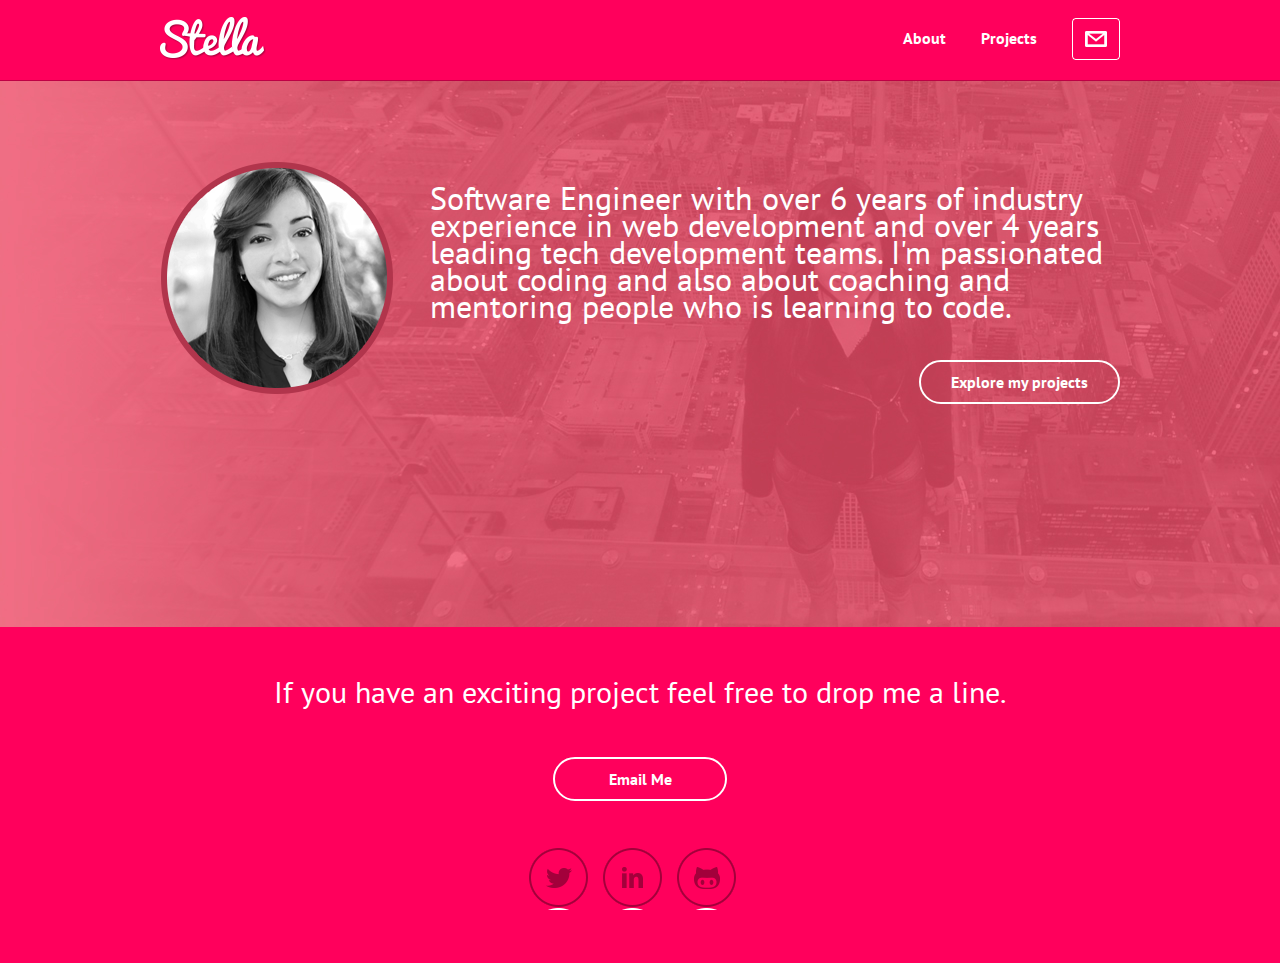
<file: index_old.html>
<html>
<head>
	<link href='http://fonts.googleapis.com/css?family=PT+Sans:400,700' rel='stylesheet' type='text/css'>
	<meta charset="UTF-8" />
	<link rel="icon" type="image/png" href="img/favicon.png">
	<title>Stella Miranda</title>
	<link rel="stylesheet" type="text/css" href="css/index.css">
        <meta name="description" content="Stella Miranda personal website">
        <meta http-equiv="content-type" content="text/html;charset=UTF-8">
        <meta name="keywords" content="Stella Miranda, Stella, Miranda, fashionate, ruby on rails, rails developer, software architect, software engineer">
        <meta name="author" content="Stella Miranda">
</head>
<body>
	<header>
		<div class="wrap">
			<h1><a href="#"><img src="img/logo.png"></a></h1>
			<ul>
				<li><a href="#">About</a></li>
				<li><a href="#">Projects</a></li>
				<li><a href="mailto:stellamariam@gmail.com"><img src="img/email.png"></a></li>
			</ul>
		</div>
	</header>
	<div id="bio">
		<div class="wrap">
			<img src="img/photo.png">
			<p>Software Engineer with over 6 years of industry experience in web development and over 4 years leading tech development teams. 
I'm passionated about coding and also about coaching and mentoring people who is learning to code.
			</p>
			<a href="#" class="btn">Explore my projects</a>
		</div>
	</div>
	<!--section>
		<div class="wrap">
			<h2>Projects</h2>
			<p>Lorem ipsum dolor sit amet, consectetur adipiscing elit. Aenean id nibh ante, id commodo itus nisl. Etiam sagittis sem ut mauris blandit pulvinar. Praesent faucibus neque id sem venenatis feugiat.
			</p>
			<div id="projects">
				<ul class="thumbnails">
					<li>
						<a href="#">
							<img src="img/dashable.png">
							<h3>Dashable</h3>
							<span>Ruby, Ruby on Rails, Scrum</span>
						</a>
					</li>
					<li>
						<a href="#">
							<img src="img/rallyhood.png">
							<h3>Rallyhood</h3>
							<span>Ruby, Ruby on Rails, nodeJS</span>
						</a>
					</li>
					<li>
						<a href="#">
							<img src="img/dashable.png">
							<h3>Dashable</h3>
							<span>Ruby, Ruby on Rails, Scrum</span>
						</a>
					</li>
				</ul>
				<ul class="thumbnails">
					<li>
						<a href="#">
							<img src="img/dashable.png">
							<h3>Dashable</h3>
							<span>Ruby, Ruby on Rails, Scrum</span>
						</a>
					</li>
					<li>
						<a href="#">
							<img src="img/rallyhood.png">
							<h3>Rallyhood</h3>
							<span>Ruby, Ruby on Rails, nodeJS</span>
						</a>
					</li>
					<li>
						<a href="#">
							<img src="img/dashable.png">
							<h3>Dashable</h3>
							<span>Ruby, Ruby on Rails, Scrum</span>
						</a>
					</li>
				</ul>
			</div>
		</div>
	</section-->
	<footer>
		<div class="wrap">
		  <span>If you have an exciting project feel free to drop me a line.</span>
		  <a href="mailto:stellamariam@gmail.com" class="btn">Email Me</a>
		  <ul>
			  <li><a target="_blank" href="https://twitter.com/fashionate" class="twitter"></a></li>
			  <li><a target="_blank" href="https://www.linkedin.com/profile/view?id=52948927" class="linkedin"></a></li>
			  <li><a target="_blank" href="https://github.com/stellamiranda" class="github"></a></li>
			  <!--li><a target="_blank" href="#" class="flickr"></a></li-->
		  </ul>
		</div>  
	</footer>
</body>
</html>
</file>
<file: css/index.css>
@charset "UFT-8";
/* Reset
============================================================ */
html,body,div,span,object,iframe,h1,h2,h3,h4,h5,h6,p,blockquote,pre,abbr,address,cite,code,del,dfn,em,img,ins,kbd,q,samp,small,strong,sub,sup,var,b,i,dl,dt,dd,ol,ul,li,fieldset,form,label,legend,table,caption,tbody,tfoot,thead,tr,th,td,article,aside,canvas,details,figcaption,figure,footer,header,hgroup,menu,nav,section,summary,time,mark,audio,video{border:0;outline:0;font-size:100%;vertical-align:baseline;background:transparent;margin:0;padding:0;}body{line-height:1;}article,aside,details,figcaption,figure,footer,header,hgroup,menu,nav,section{display:block;}audio,canvas,video{display:inline-block;*display:inline;*zoom:1;}audio:not([controls]){display:none;}[hidden]{display:none;}html{font-size:100%;overflow-y:scroll;-webkit-text-size-adjust:100%;-ms-text-size-adjust:100%;}nav ul{list-style:none;}blockquote,q{quotes:none;}blockquote:before,blockquote:after,q:before,q:after{content:none;}a{font-size:100%;vertical-align:baseline;background:transparent;margin:0;padding:0;}ins{background-color:#ff9;color:#000;text-decoration:none;}mark{background-color:#ff9;color:#000;font-style:italic;font-weight:700;}del{text-decoration:line-through;}abbr[title],dfn[title]{border-bottom:1px dotted;cursor:help;}table{border-collapse:collapse;border-spacing:0;}hr{display:block;height:1px;border:0;border-top:1px solid #ccc;margin:1em 0;padding:0;}input,select{vertical-align:middle;}input,textarea,select{font:inherit;}ul{list-style:none;}input:focus,textarea:focus,select:focus{outline: none;}textarea{resize:none;overflow:auto; vertical-align:top;}input,textarea{border:0 none; padding:0;margin:0;}img{border:0;-ms-interpolation-mode:bicubic;} button, input{line-height:normal;*overflow:visible;} button, html input[type="button"], input[type="reset"], input[type="submit"]{cursor:pointer; -webkit-appearance:button;}input[type="checkbox"], input[type="radio"]{box-sizing:border-box;padding:0;}input[type="search"]{-webkit-appearance:textfield;-moz-box-sizing:content-box;-webkit-box-sizing:content-box;box-sizing:content-box;}input[type="search"]::-webkit-search-decoration{-webkit-appearance:none;}button::-moz-focus-inner, input::-moz-focus-inner{border:0;padding:0;}select{cursor:pointer;}

/* Generals
============================================================ */

body {
	font-family: 'PT Sans', sans-serif;
}

.wrap {
	width: 960px;
	margin: 0 auto;
}

/* Header
============================================================ */

header {
	background: #ff005c;
	height: 80px;
	text-align: center;
	font-weight: 300;
	color: #fff;
	border-bottom: 1px solid #bf0045;
	-webkit-font-smoothing: antialiased;
  -moz-osx-font-smoothing: grayscale;
}

header h1 {
	float: left;
	margin-top: 17px;
}

header ul {
	float: right;
}

header li {
	float: left;
	margin-left: 35px;
	margin-top: 30px;
	font-weight: 700;
}

header a {
	color: #fff;
	text-decoration: none;
}

header a:hover {
	color: #bf0045;
}

header li img {
	margin-top: -12px;
}

#bio {
	background: #ff005c;
	background-image: url('../img/background2.jpg');
	height: 546px;
	color: fff;
	-webkit-font-smoothing: antialiased;
  -moz-osx-font-smoothing: grayscale;
}

#bio img {
	float: left;
	margin-top: 80px;
}

#bio p {
	float: right;
	width: 690px;
	font-size: 32px;
	line-height: 27px;
	margin-top: 104px;
}

a.btn {
	border: 2px solid #fff;
	border-radius: 30px;
	font-weight: 700;
	padding: 12px 30px;
	text-decoration: none;
	color: #fff;
	float: right;
	margin-top: 40px;
}

a:hover.btn {
	background-color: #fff;
	color: #ff005c;
	-webkit-transition-duration: 700ms;
  -moz-transition-duration: 700ms;
  -o-transition-duration: 700ms;
  transition-duration: 700ms;
}

section {
	height: 740px;
	-webkit-font-smoothing: antialiased;
  -moz-osx-font-smoothing: grayscale;
}

section h2 {
	text-align: center;
	font-size: 30px;
	margin-top: 40px;
}

section p {
	font-size: 20px;
	line-height: 30px;
	margin-top: 22px;
	margin-bottom: 40px;
}

section #projects ul {
	float: left;
	margin-bottom: 27px;
}

section #projects ul li {
	background-color: #3a3a3a;
	border-radius: 4px;
	width: 302px;
	height: 241px;
	float: left;
	margin-right: 27px;
}

section #projects ul a {
	color: #fff;
	text-decoration: none;
}

section #projects ul li:last-child {
	margin-right: 0;
}

section #projects ul li h3 {
	margin-top: 10px;
	margin-left: 20px;
	margin-bottom: 7px;
}

section #projects ul li span {
	margin-left: 20px;
	margin-bottom: 10px;
}

footer {
	background-color: #ff005c;
	height: 336px;
	text-align: center;
	-webkit-font-smoothing: antialiased;
  -moz-osx-font-smoothing: grayscale;
}

footer span {
	color: #fff;
	font-size: 30px;
	margin-top: 50px;
	display: inline-block;
}

footer a.btn {
	padding: 12px 50px;
        float: none;
        margin: 0 auto;
        margin-top: 50px;
        display: block;
        width: 70px;
}

footer ul {
	display: inline-block;
	margin-top: 70px;
}

footer ul li {
	float: left;
}

footer ul li a {
	background-image: url('../img/sprite.png');
	margin-right: 14px;
}

footer ul li a.twitter {
	background-position: 0px 0px;
	padding: 21px 30;
}

footer ul li a:hover.twitter {
	background-position: 0px -60px;
}

footer ul li a.linkedin {
	background-position: -60px 0px;
	padding: 21px 30;
}

footer ul li a:hover.linkedin {
	background-position: -60px 60px;
}

footer ul li a.github {
	background-position: -120px 0px;
	padding: 21px 30;
}

footer ul li a:hover.github {
	background-position: -120px 60px;
}
</file>
